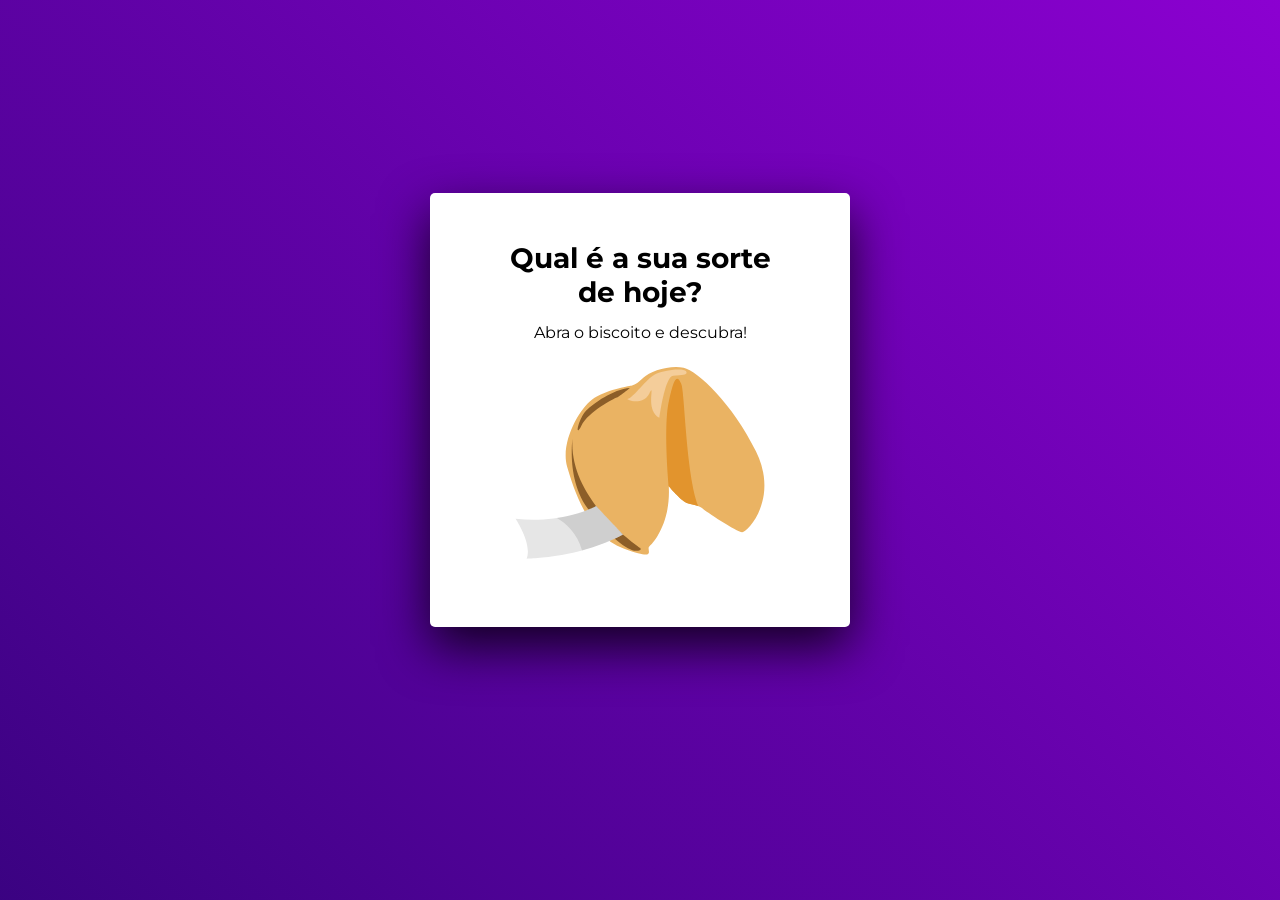
<file: explorer/ST05/EX-ST05-DESAFIO1/index.html>
<!DOCTYPE html>
<html lang="pt-br">
  <head>
    <meta charset="UTF-8" />
    <meta name="viewport" content="width=device-width, initial-scale=1.0" />
    <title>Biscoito da Sorte</title>
    <link rel="stylesheet" href="./style.css" />
    <link rel="preconnect" href="https://fonts.googleapis.com" />
    <link rel="preconnect" href="https://fonts.gstatic.com" crossorigin />
    <link
      href="https://fonts.googleapis.com/css2?family=Dancing+Script&family=Montserrat:wght@400;700&display=swap"
      rel="stylesheet"
    />
  </head>
  <body>
    <main id="app">
      <div class="screen1">
        <h1>Qual é a sua sorte de hoje?</h1>
        <p>Abra o biscoito e descubra!</p>
        <button id="fortuneCoockie">
          <img 
            src="./assets/fortune-coockie.svg"
            alt="imagem de um biscoito da sorte"
          />
        </button>
      </div>
      <div class="screen2 hide">
        <h1>Aqui está a sua sorte de hoje:</h1>
        <p id="message">
          Se alguém está tão cansado que não possa te dar um sorriso, deixa-lhe
          o teu.
        </p>
        <img
          src="./assets/opened-coockie.svg"
          alt="imagem de um biscoito da sorte aberto "
        />
        <button id="reset">Abrir outro biscoito</button>
      </div>
    </main>
    <script src="./main.js"></script>
  </body>
</html>
</file>
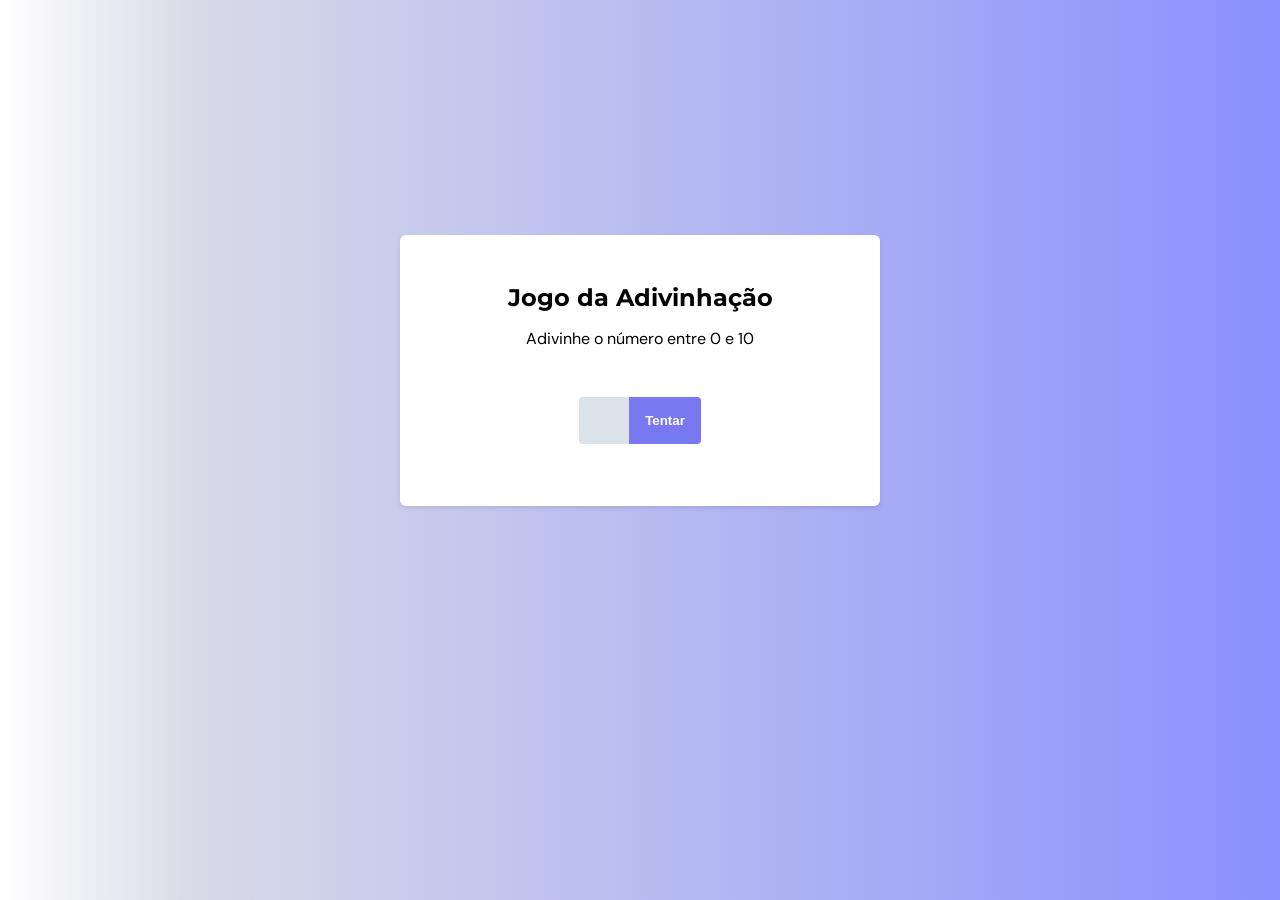
<file: explorer/ST05/EX-ST05-P1/index.html>
<!DOCTYPE html>
<html lang="pt-BR">
  <head>
    <meta charset="UTF-8" />
    <meta name="viewport" content="width=device-width, initial-scale=1.0" />
    <title>Jogo da Adivinhação</title>
    <link rel="stylesheet" href="./style.css" />
    <link rel="preconnect" href="https://fonts.googleapis.com" />
    <link rel="preconnect" href="https://fonts.gstatic.com" crossorigin />
    <link
      href="https://fonts.googleapis.com/css2?family=DM+Sans:opsz,wght@9..40,400;9..40,700&family=Montserrat:wght@600&display=swap"
      rel="stylesheet"
    />
  </head>
  <body>
    <main id="app">
      <div class="screen1">
        <h1>Jogo da Adivinhação</h1>
        <p>Adivinhe o número entre 0 e 10</p>
        <form>
          <input id="inNumber" type="text" maxlength="2" />
          <button id="btnTry">Tentar</button>
        </form>
      </div>
      <div class="screen2 hide">
        <h2>TEXT</h2>
        <button id="btnReset">Jogar novamente</button>
      </div>
    </main>
    <script src="./main.js"></script>
  </body>
</html>
</file>
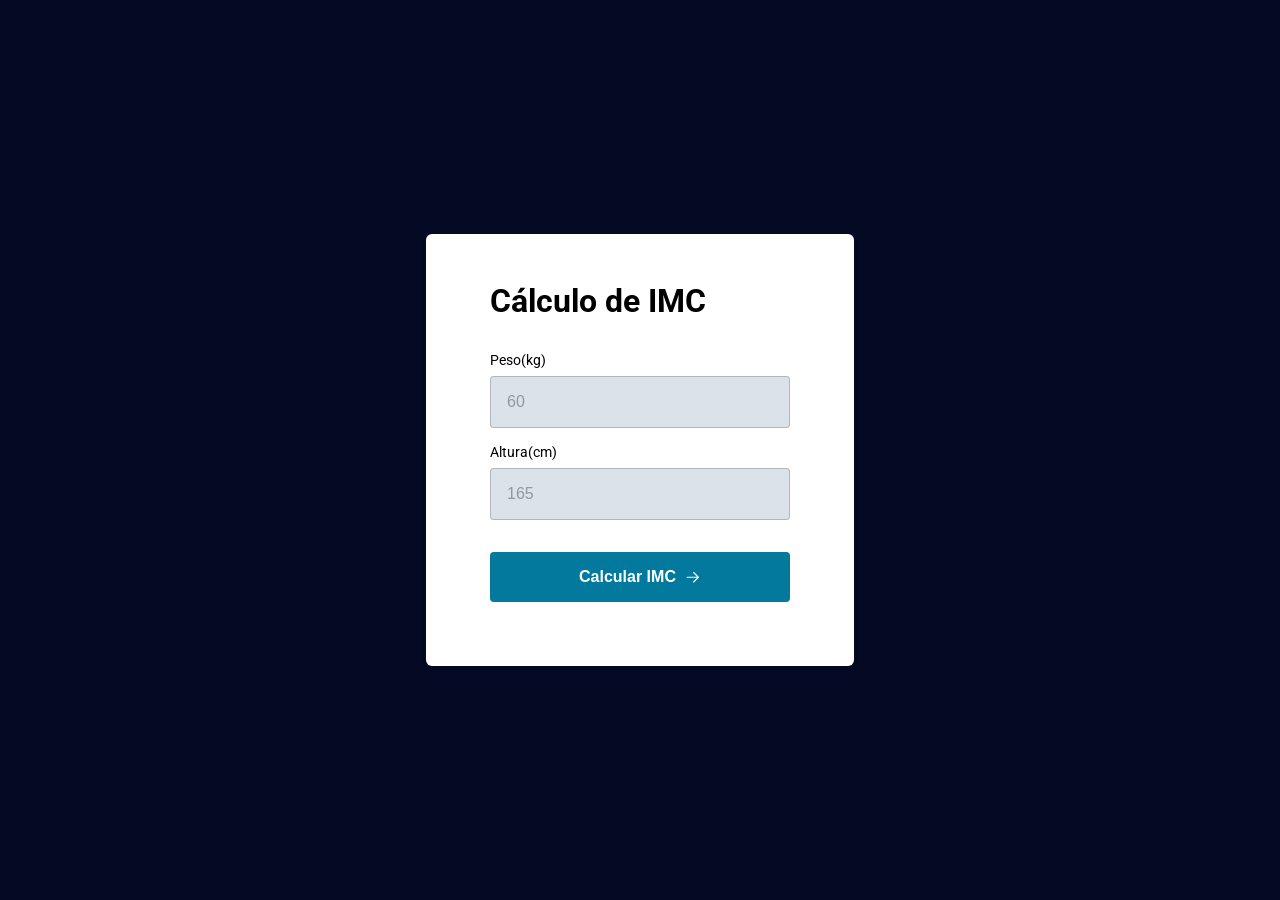
<file: explorer/ST05/EX-ST05-P2/index.html>
<!DOCTYPE html>
<html lang="pt-BR">
  <head>
    <meta charset="UTF-8" />
    <meta name="viewport" content="width=device-width, initial-scale=1.0" />
    <title>IMC</title>
    <link rel="stylesheet" href="./style.css" />
    <link rel="preconnect" href="https://fonts.googleapis.com" />
    <link rel="preconnect" href="https://fonts.gstatic.com" crossorigin />
    <link
      href="https://fonts.googleapis.com/css2?family=Roboto:wght@400;700&display=swap"
      rel="stylesheet"
    />
    <script src="./js/main.js" defer type="module"></script>
  </head>
  <body>
    <div class="alert-error">Digite somente números</div>
    <div id="container">
      <main class="card">
        <form id="form">
          <h1 class="tittle">Cálculo de IMC</h1>
          <div class="input-wrapper">
            <label for="weight">Peso(kg)</label>
            <input type="text" id="weight" placeholder="60" />
          </div>
          <div class="input-wrapper">
            <label for="height">Altura(cm)</label>
            <input type="text" id="height" placeholder="165" />
          </div>
          <button type="submit">
            Calcular IMC
            <img src="./assets/arrow.svg" alt="seta apontando para direita" />
          </button>
        </form>
      </main>
    </div>
    <div class="modal-wrapper">
      <div class="modal card">
        <h2 class="title"></h2>
        <button id="close"><img src="./assets/close.svg" alt="" /></button>
      </div>
    </div>
  </body>
</html>
</file>
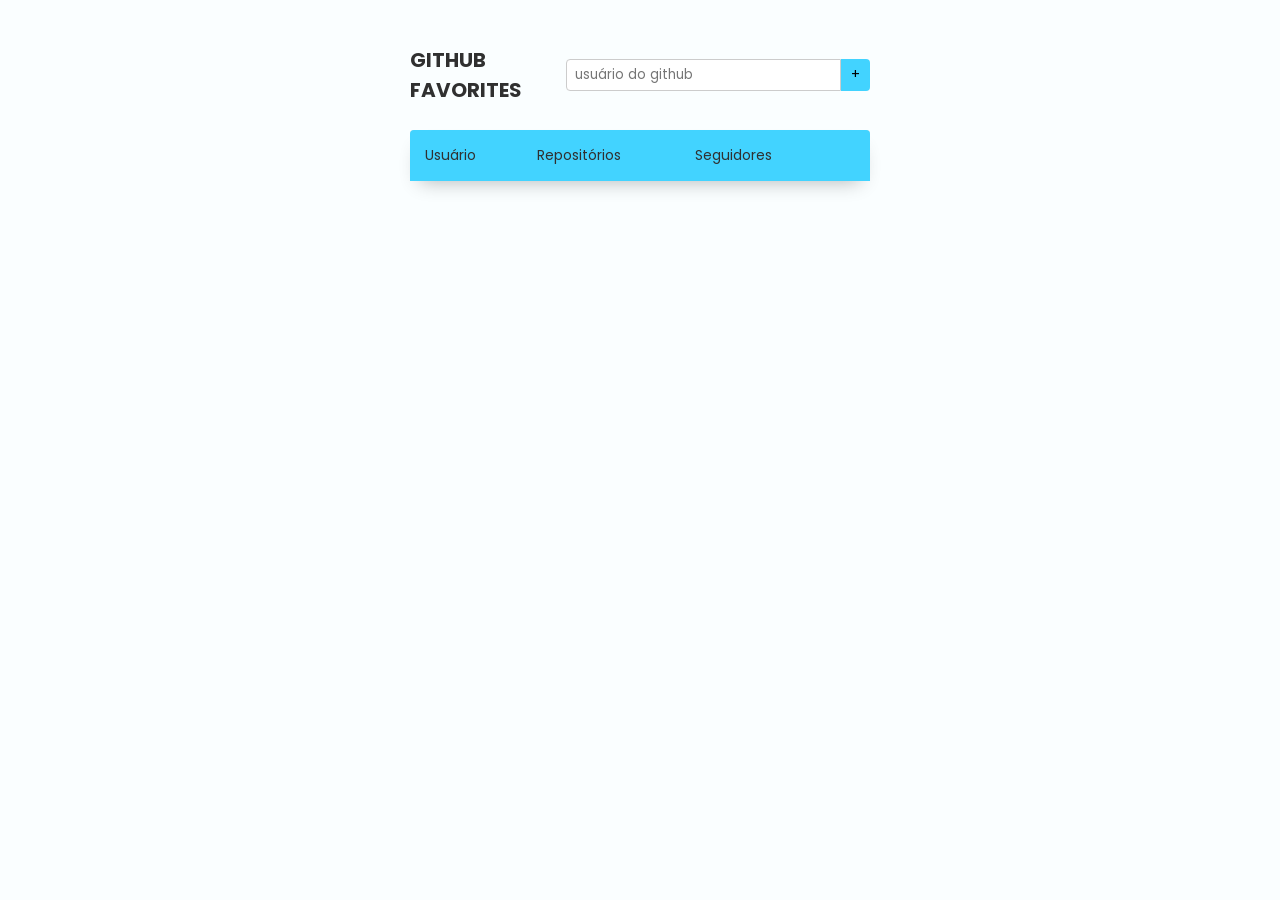
<file: explorer/ST06/gitfav/projeto/index.html>
<!DOCTYPE html>
<html lang="pt-BR">
  <head>
    <meta charset="UTF-8" />
    <meta name="viewport" content="width=device-width, initial-scale=1.0" />
    <title>GitFav</title>
    <link rel="stylesheet" href="./style.css" />
    <link rel="preconnect" href="https://fonts.googleapis.com" />
    <link rel="preconnect" href="https://fonts.gstatic.com" crossorigin />
    <link
      href="https://fonts.googleapis.com/css2?family=Poppins:wght@400;600&display=swap"
      rel="stylesheet"
    />
    <script src="./js/index.js" type="module" defer></script>
  </head>
  <body>
    <div id="app">
      <header>
        <h1>Github Favorites</h1>
        <div class="search">
          <label class="sr-only" for="input-search">usuário do github</label>
          <input
            type="text"
            id="input-search"
            placeholder="usuário do github"
          />
          <button>&plus;</button>
        </div>
      </header>
      <table>
        <thead>
          <tr>
            <th>Usuário</th>
            <th>Repositórios</th>
            <th>Seguidores</th>
            <th></th>
          </tr>
        </thead>
        <tbody></tbody>
      </table>
    </div>
  </body>
</html>
</file>
<file: explorer/ST05/EX-ST05-DESAFIO1/style.css>
* {
  margin: 0;
  padding: 0;
  box-sizing: border-box;
}

:root {
  font-size: 62.5%;
  --white: #fff;
  --bg-btn: #ff9500;
}

div.hide {
  display: none;
}

body {
  display: grid;
  place-items: center;
  height: 100vh;
  padding: 2.4rem;
  font-size: 1.6rem;
  font-family: "Montserrat", sans-serif;
  background: linear-gradient(45deg, #190361 0%, #b0f 100%);
  animation: gradient 5s ease infinite;
  background-size: 200% 200%;
}

button {
  border: none;
  background: transparent;
}

main {
  width: min(42rem, 90%);
  margin-top: -8rem;
  padding: 4.8rem 6.4rem 6.4rem 6.4rem;
  border-radius: 0.5rem;
  text-align: center;
  background: var(--white);
  box-shadow: 0px 20px 50px 0px rgba(0, 0, 0, 0.8);
}

/*screen1*/
.screen1 h1 {
  font-size: 2.8rem;
  margin-bottom: 1.4rem;
}

.screen1 p {
  margin-bottom: 2.4rem;
}

.screen1 img:hover {
  animation: shake 0.5s infinite;
}

/*screen2*/
.screen2 {
  display: flex;
  flex-direction: column;
  gap: 1.6rem;
}

.screen2 h1 {
  font-size: 2.4rem;
}

.screen2 p {
  padding: 1.2rem;
  font-size: 2.4rem;
  font-family: "Dancing Script", cursive;
  background: #e4edf1;
  box-shadow: 2px 2px 2px 0px rgba(85, 85, 85, 0.5);
}

.screen2 img {
  margin: 4.2rem 0;
}

.screen2 button {
  width: fit-content;
  margin: 0 auto;
  padding: 1.6rem;
  border-radius: 4px;
  font-weight: 700;
  color: var(--white);
  background: var(--bg-btn);
  transition: 0.3s;
}

.screen2 button:hover {
  padding: 1.6rem 2.4rem;
  background: #ffb752;
}

#message {
  animation: scaleUpMessage 1s ease;
}

@keyframes shake {
  0% {
    transform: translate(1px, 1px) rotate(0deg);
  }
  10% {
    transform: translate(-1px, -2px) rotate(-1deg);
  }
  20% {
    transform: translate(-3px, 0px) rotate(1deg);
  }
  30% {
    transform: translate(3px, 2px) rotate(0deg);
  }
  40% {
    transform: translate(1px, -1px) rotate(1deg);
  }
  50% {
    transform: translate(-1px, 2px) rotate(-1deg);
  }
  60% {
    transform: translate(-3px, 1px) rotate(0deg);
  }
  70% {
    transform: translate(3px, 1px) rotate(-1deg);
  }
  80% {
    transform: translate(-1px, -1px) rotate(1deg);
  }
  90% {
    transform: translate(1px, 2px) rotate(0deg);
  }
  100% {
    transform: translate(1px, -2px) rotate(-1deg);
  }
}

@keyframes scaleUpMessage {
  0% {
    -webkit-transform: scale(0);
    transform: scale(0);
    -webkit-transform-origin: 50% 100%;
    transform-origin: 50% 100%;
  }
  100% {
    -webkit-transform: scale(1);
    transform: scale(1);
    -webkit-transform-origin: 50% 100%;
    transform-origin: 50% 100%;
  }
}

@keyframes gradient {
  0% {
    background-position: 0% 50%;
  }
  50% {
    background-position: 100% 50%;
  }
  100% {
    background-position: 0% 50%;
  }
}
</file>
<file: explorer/ST05/EX-ST05-P1/style.css>
* {
  margin: 0;
  padding: 0;
  box-sizing: border-box;
}

:root {
  font-size: 62.5%;
}

body {
  height: 100vh;
  display: grid;
  place-items: center;
  margin-top: -8rem;
  font-size: 1.6rem;
  font-family: "DM Sans", sans-serif;
  background: linear-gradient(
    90deg,
    rgb(255, 255, 255) 0%,
    rgba(128, 134, 176, 0.3) 15%,
    rgb(138, 144, 254) 100%
  );
}

.hide {
  display: none;
}

button {
  border-radius: 0 0.4rem 0.4rem 0;
  font-weight: 700;
  color: white;
  background: #7879f1;
  transition: filter 0.3s ease;
  cursor: pointer;
}

button:hover {
  filter: brightness(1.1);
}

main {
  width: min(48rem, 90%);
  padding: 4.8rem 6.2rem 6.2rem 6.2rem;
  border-radius: 0.6rem;
  text-align: center;
  box-shadow: 0px 2px 4px 0px rgba(0, 0, 0, 0.1);
  background: white;
}

/*screen1*/
h1 {
  margin-bottom: 1.6rem;
  font-family: "Montserrat", sans-serif;
  font-size: 2.4rem;
}

form {
  display: flex;
  justify-content: center;
  gap: 0;
  margin-top: 4.8rem;
}

input,
button {
  padding: 1.6rem;
  border: none;
}

input {
  width: 5rem;
  text-align: center;
  border-radius: 0.4rem 0 0 0.4rem;
  background: #dce2e9;
}

/*screen2*/
h2 {
  margin-bottom: 3.2rem;
  font-size: 2.4rem;
  font-weight: 400;
}

.screen2 button {
  border-radius: 0.4rem;
}
</file>
<file: explorer/ST05/EX-ST05-P2/style.css>
* {
  margin: 0;
  padding: 0;
  box-sizing: border-box;
}

:root {
  font-size: 62.5%;
  --tt-heading: #0c3440;
  --tt-label: #00453a;
  --tt-input: #212529;
  --tt-placeholder: #49505780;
  --tt-button: #ffffff;
  --tt-error: #ffffff;
  --ot-input: #02799d;
  --bd-input: #4950574d;
  --bg-button: #02799d;
  --bg-button-hover: #02536c;
  --bg-body: #040924;
  --bg-error: #f03e3e;
  --bg-card: #ffffff;
  --bg-input: #dce2e9;
}

body {
  font-family: "Roboto", sans-serif;
  background: var(--bg-body);
}

body,
input,
button {
  font-size: 1.6rem;
}

#container {
  height: 100vh;
  display: grid;
  place-items: center;
}

.card {
  padding: 4.8rem 6.4rem 6.4rem 6.4rem;
  border-radius: 0.6rem;
  box-shadow: 0px 2px 4px 0px rgba(0, 0, 0, 0.1);
  background: var(--bg-card);
}

.title {
  font-size: 3.2rem;
  color: var(--tt-heading);
}

form {
  min-width: 30rem;
}

form h1 {
  margin-bottom: 3.2rem;
}

label {
  display: block; /*display do label: inline - não aceita margin*/
  margin-bottom: 0.8rem;
  font-size: 1.4rem;
  color: vat var(--tt-label);
}

input {
  width: 100%;
  padding: 1.6rem;
  border: 0.1rem solid var(--bd-input);
  border-radius: 0.4rem;
  background: var(--bg-input);
}

input:focus {
  outline: 0.1rem solid var(--ot-input);
}

input::placeholder {
  color: var(--tt-placeholder);
}

.input-wrapper + .input-wrapper {
  /*ler da direita para esquerda*/
  margin-top: 1.6rem;
}

form button {
  display: flex;
  align-items: center;
  justify-content: center;
  gap: 0.8rem;
  width: 100%;
  margin-top: 3.2rem;
  padding: 1.6rem;
  border: none;
  border-radius: 0.4rem;
  font-weight: bold;
  color: var(--tt-button);
  background: var(--bg-button);
  cursor: pointer;
  transition: background 0.3s ease;
}

form button:hover {
  background: var(--bg-button-hover);
}

/*modal*/
.modal-wrapper.open {
  opacity: 1;
  visibility: visible;
}

.modal {
  position: relative;
}

.modal-wrapper {
  position: absolute;
  display: grid;
  place-items: center;
  inset: 0; /*o mesmo que top: 0; bottom: 0; right: 0; left: 0;*/
  background: rgba(0, 0, 0, 0.7);
  opacity: 0;
  visibility: hidden;
}

.modal button {
  position: absolute;
  top: 1.6rem;
  right: 1.6rem;
  border: none;
  background: none;
  cursor: pointer;
  transition: transform 0.3s ease;
}

.modal button {
  transform: scale(1.1);
}

/*error*/
.alert-error.open {
  opacity: 1;
  visibility: visible;
  transform: translateY(0);
}

.alert-error {
  position: absolute;
  top: 0;
  right: 0;
  left: 0;
  padding: 0.8rem 0;
  text-align: center;
  font-weight: bold;
  color: var(--tt-error);
  background: var(--bg-error);
  opacity: 0;
  visibility: hidden;
  transform: translateY(-3rem);
  transition: transform 0.5s ease;
}
</file>
<file: explorer/ST06/gitfav/projeto/style.css>
* {
  margin: 0;
  padding: 0;
  box-sizing: border-box;
}

:root {
  font-size: 62.5%;
  --ff-primary: "Poppins", sans-serif;
  --text-color: #303030;
  --hue: 194;
  --primary-color: hsl(var(--hue), 100%, 63%);
}

body {
  font-size: 1.6rem;
  color: var(--text-color);
  background-color: rgb(250, 254, 255);
}

body * {
  font-family: var(--ff-primary);
}

.sr-only {
  position: absolute;
  width: 1px;
  height: 1px;
  padding: 0;
  margin: -1px;
  overflow: hidden;
  clip: rect(0, 0, 0, 0);
  white-space: nowrap;
  border-width: 0;
}

#app {
  padding: 2rem;
  max-width: 500px;
  margin: 0 auto;
}

header {
  display: flex;
  align-items: center;
  justify-content: space-between;
  margin: 2.5rem 0;
}

header h1 {
  font-size: 2rem;
  text-transform: uppercase;
}

.search {
  display: flex;
  align-items: center;
}

.search input {
  height: 3.2rem;
  border: 1px solid #ccc;
  border-radius: 0.4rem 0 0 0.4rem;
  padding: 0 0.8rem;
}

.search button {
  background-color: var(--primary-color);
  border-radius: 0 0.4rem 0.4rem 0;
  height: 3.2rem;
  border: none;
  padding: 0 1rem;
  cursor: pointer;
}

.search button:hover {
  filter: brightness(1.1);
}

table {
  width: 100%;
  border-collapse: collapse;
  box-shadow: 0 1rem 2rem -1rem rgba(0, 0, 0, 0.3);
}

table * {
  font-size: 1.4rem;
  color: var(--text-color);
}

table th {
  background: var(--primary-color);
  text-align: left;
  font-weight: normal;
  padding: 1.5rem;
}

table th:first-child {
  border-top-left-radius: 0.4rem;
}

table th:last-child {
  border-top-right-radius: 0.4rem;
}

table tr:nth-child(even) {
  background: #eee;
}

table tr:nth-child(odd) {
  background: #ddd;
}

table td {
  padding: 1.5rem;
  text-align: left;
}

td.user {
  display: flex;
  align-items: center;
  gap: 1rem;
}

td.user img {
  width: 5rem;
  height: 5rem;
  object-fit: cover;
  border-radius: 50%;
}

td.user a {
  text-decoration: none;
}

td.user a p {
  font-weight: bold;
}

td .remove {
  background: none;
  border: none;
  color: red;
  cursor: pointer;
}
</file>
